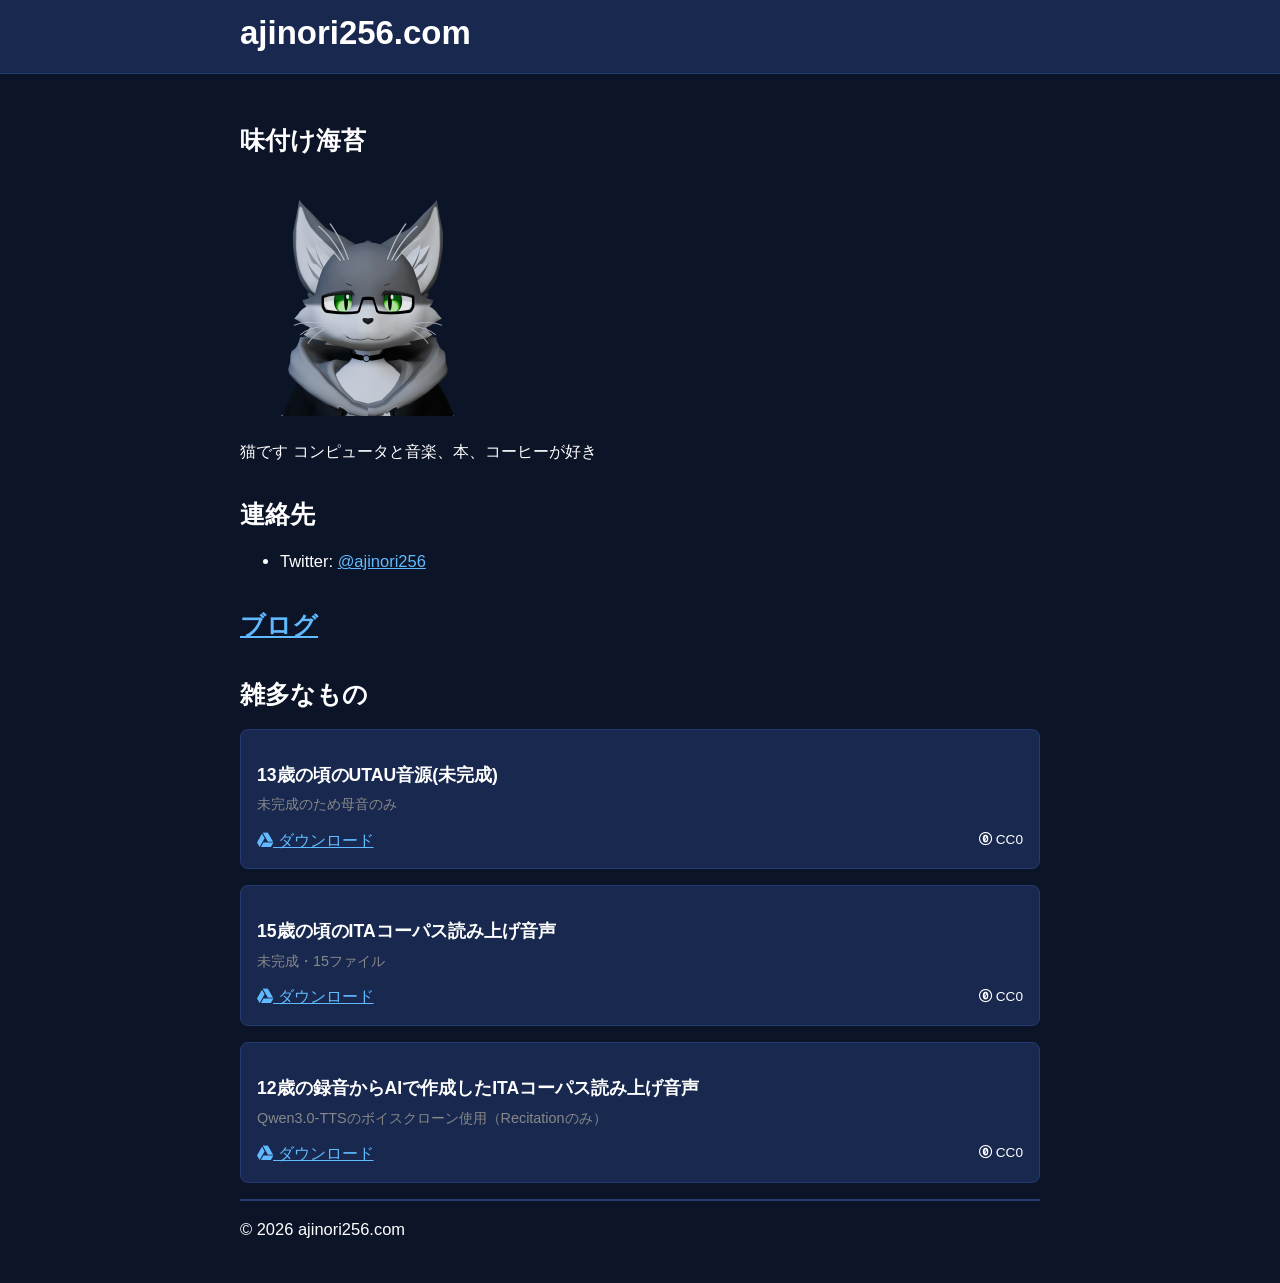
<file: index.html>
<!doctype html>
<html>
  <head>
    <meta name="viewport" content="width=device-width, initial-scale=1.0" />
    <link rel="stylesheet" href="style.css" />

    <link
      rel="stylesheet"
      href="https://cdnjs.cloudflare.com/ajax/libs/font-awesome/6.4.0/css/all.min.css"
    />
    <title>ajinori256.com</title>
    <style></style>
  </head>
  <body>
    <main>
      <div class="icon"></div>
      <header>
        <h1>ajinori256.com</h1>
      </header>
      <h2>味付け海苔</h2>
      <section>
        <img
          src="/images/image.png"
          alt="プロフィール画像"
          class="profile_image"
          width="256px"
        />
        <p>猫です コンピュータと音楽、本、コーヒーが好き</p>
      </section>
      <section>
        <h2>連絡先</h2>
        <ul>
          <li>
            Twitter: <a href="https://twitter.com/sub_ajinori">@ajinori256</a>
          </li>
        </ul>
      </section>
      <section>
        <h2><a href="/blog">ブログ</a></h2>
      </section>
      <section class="card_list">
        <h2>雑多なもの</h2>

        <div class="card_list">
          <article class="card_item">
            <h3 class="card_title">13歳の頃のUTAU音源(未完成)</h3>
            <p class="card_desc">未完成のため母音のみ</p>

            <div class="card_meta">
              <a
                class="card_link"
                href="https://drive.google.com/drive/folders/13NEu_EMmuWC2-O67UtiCMvTCGrdulT_i?usp=drive_link"
              >
                <i class="fa-brands fa-google-drive"></i> ダウンロード
              </a>

              <span class="card_license">
                <i class="fa-brands fa-creative-commons-zero"></i> CC0
              </span>
            </div>
          </article>

          <article class="card_item">
            <h3 class="card_title">15歳の頃のITAコーパス読み上げ音声</h3>
            <p class="card_desc">未完成・15ファイル</p>

            <div class="card_meta">
              <a
                class="card_link"
                href="https://drive.google.com/drive/folders/1vdGCCj4lfdvwq2YdgFSau1x5va0Jza_H?usp=drive_link"
              >
                <i class="fa-brands fa-google-drive"></i> ダウンロード
              </a>

              <span class="card_license">
                <i class="fa-brands fa-creative-commons-zero"></i> CC0
              </span>
            </div>
          </article>

          <article class="card_item">
            <h3 class="card_title">
              12歳の録音からAIで作成したITAコーパス読み上げ音声
            </h3>
            <p class="card_desc">
              Qwen3.0-TTSのボイスクローン使用（Recitationのみ）
            </p>

            <div class="card_meta">
              <a
                class="card_link"
                href="https://drive.google.com/drive/folders/1_1fHlHNE06hGRIZKHoaufp70ZAf0U-zU?usp=sharing"
              >
                <i class="fa-brands fa-google-drive"></i> ダウンロード
              </a>

              <span class="card_license">
                <i class="fa-brands fa-creative-commons-zero"></i> CC0
              </span>
            </div>
          </article>
        </div>
      </section>
    </main>
    <hr />
    <footer>
      <p>&copy; 2026 ajinori256.com</p>
    </footer>
  </body>
</html>
</file>
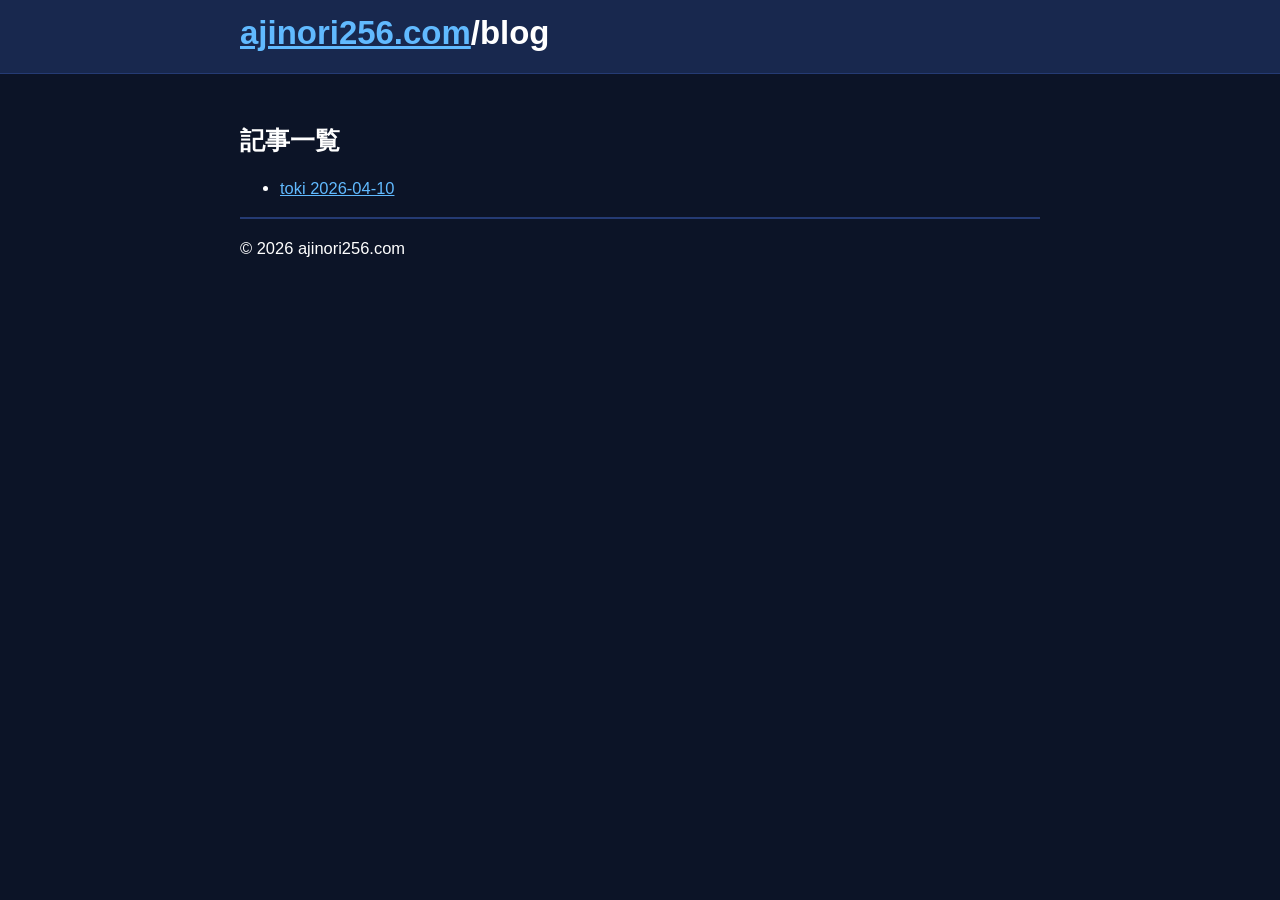
<file: blog/index.html>
<!doctype html>
<html>
  <head>
    <meta name="viewport" content="width=device-width, initial-scale=1.0" />
    <link rel="stylesheet" href="/style.css" />

    <link
      rel="stylesheet"
      href="https://cdnjs.cloudflare.com/ajax/libs/font-awesome/6.4.0/css/all.min.css"
    />
    <title>ajinori256.com</title>
    <style></style>
  </head>
  <body>
    <header>
      <h1><a href="/">ajinori256.com</a>/blog</h1>
    </header>
    <main>
      <article>
        <h2>記事一覧</h2>
        <ul>
          <li><a href="/blog/2026-04-10.html">toki 2026-04-10</a></li>
        </ul>
      </article>
    </main>
    <hr />
    <footer>
      <p>&copy; 2026 ajinori256.com</p>
    </footer>
  </body>
</html>
</file>
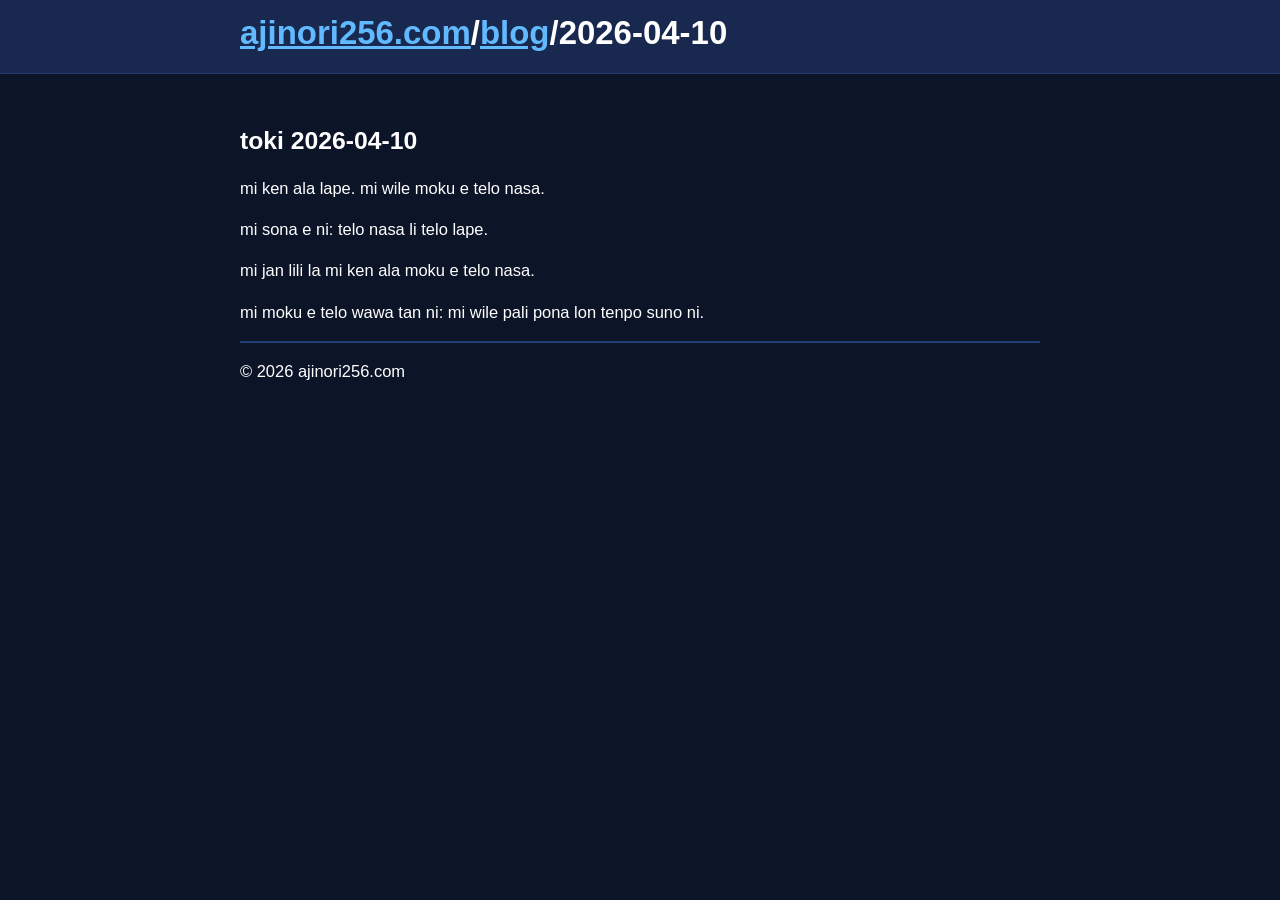
<file: blog/2026-04-10.html>
<!doctype html>
<html>
  <head>
    <meta name="viewport" content="width=device-width, initial-scale=1.0" />
    <link rel="stylesheet" href="/style.css" />

    <link
      rel="stylesheet"
      href="https://cdnjs.cloudflare.com/ajax/libs/font-awesome/6.4.0/css/all.min.css"
    />
    <title>ajinori256.com</title>
    <style></style>
  </head>
  <body>
    <header>
      <h1>
        <a href="/">ajinori256.com</a>/<a href="/blog">blog</a>/2026-04-10
      </h1>
    </header>
    <main>
      <article>
        <h2>toki 2026-04-10</h2>
        <p>
          mi ken ala lape. mi wile moku e telo nasa.
          </p>
          <p> 

              mi sona e ni: telo nasa li telo lape. 
            </p>
            <p>

            
         mi jan lili la mi ken ala moku e telo nasa. 
            </p>
            <p>

                mi moku e telo
                wawa tan ni: mi wile pali pona lon tenpo suno ni.
            </p>
        </p>
      </article>
    </main>
    <hr />
    <footer>
      <p>&copy; 2026 ajinori256.com</p>
    </footer>
  </body>
</html>
</file>
<file: style.css>
/*
hsl(223.5 100% 65.7%);
*/
:root {
  --nori-bg-1: hsl(223.5, 52%, 10%);
  --nori-bg-2: hsl(223, 52%, 20%);
  --nori-bg-3: hsl(223, 52%, 30%);
  --nori-fg-1: hsl(223.5, 52%, 100%);
  --nori-ac-1: hsl(223, 100%, 66%);
  --nori-ac-2: hsl(223, 100%, 56%);
  --nori-link: hsl(206, 100%, 69%);
  --nori-font-sans:
    ui-sans-serif, -apple-system, BlinkMacSystemFont, "Segoe UI", Roboto,
    Oxygen, Ubuntu, Cantarell, "Open Sans", "Helvetica Neue", "Noto Sans",
    "Hiragino Kaku Gothic ProN", "Hiragino Sans", "Source Han Sans JP",
    "Noto Sans JP", "Source Han Sans", "Noto Sans CJK JP", "Yu Gothic",
    "BIZ UDPGothic", "Meiryo", sans-serif, "Apple Color Emoji",
    "Noto Color Emoji", "Segoe UI Emoji", "Segoe UI Symbol";
  --nori-font-mono:
    ui-monospace, Consolas, monaco, "Ubuntu Mono", "Liberation Mono",
    "Courier New", Courier, "Noto Sans Mono", monospace;
}

.right {
  text-align: end;
}

html {
  background-color: var(--nori-bg-1);
  color: var(--nori-fg-1);
  font-family: var(--nori-font-sans);
}

body {
  padding: 0.5rem;
  margin: 16px auto;
  max-width: 800px;
  word-break: break-word;
  overflow-wrap: break-word;
  font-size: 1.03rem;
  line-height: 1.5;
}

header {
  background-color: var(--nori-bg-2);
  border-block-end: 1px solid var(--nori-bg-3);
  padding: 1rem;
  margin: -2rem calc(0px - (50vw - 50%)) 2rem;
  padding-inline-start: calc(50vw - 50%);
  padding-inline-end: calc(50vw - 50%);
}

header h1,
h2,
h3,
h4,
h5,
h6,
a {
  padding: 0;
  margin: 0;
}

h1,
h2,
h3,
h4,
h5,
h6 {
  padding-top: 1rem;
}

section {
  margin-block-end: 1rem;
}

.path {
  font-size: small;
}
code,
kbd,
pre,
samp {
  font-family: var(--nori-font-mono);
  background-color: var(--nori-bg-2);
  padding: 2px 4px;
  border-radius: 5px;
  border: 1px solid var(--nori-bg-3);
}

kbd {
  position: relative;
  top: 0px;
  border-bottom: 4px solid var(--nori-bg-3);
  transition: all 0.5s;
}
kbd:hover {
  position: relative;
  top: 4px;
  border-bottom: 1px solid var(--nori-bg-3);
}

blockquote {
  font-family: var(--nori-font-mono);
  background-color: var(--nori-bg-2);
  padding: 2px 4px;
  border-radius: 5px;
  border-left: 4px solid var(--nori-bg-3);
}

a {
  color: var(--nori-link);
}

input,
textarea,
select {
  color: var(--nori-fg-1);
  background: var(--nori-bg-2);
  border-radius: 5px;
  border: 1px solid var(--nori-bg-3);
  padding: 6px 12px;
  margin-bottom: 0.5rem;
  box-shadow: none;
}

button {
  color: var(--nori-fg-1);
  background: var(--nori-bg-3);
  border: none;
  border-radius: 4px;
  padding: 8px 16px;
  font-weight: bold;
  transition: background 0.2s;
}

button:hover {
  background: var(--nori-bg-2);
}

hr {
  border: 0;
  border-bottom: 2px solid var(--nori-bg-3);
  margin: 1rem auto;
}

table caption {
  font-weight: bold;
  margin-bottom: 0.25rem;
}

table {
  border-collapse: collapse;
  width: 100%;
}
thead {
  border-bottom: 2px solid var(--nori-bg-3);
}
tfoot {
  border-top: 2px solid var(--nori-bg-3);
}
td,
th {
  text-align: left;
  padding: 0.5rem;
}

th {
}

tr:nth-child(even) {
  background: var(--nori-bg-2);
}

.card_list {
  display: grid;
  gap: 16px;
}

.card_item {
  border: 1px solid var(--nori-bg-3);
  border-radius: 8px;
  padding: 16px;
  background: var(--nori-bg-2);
}

.card_title {
  font-size: 1.1rem;
  margin: 0 0 6px;
}

.card_desc {
  margin: 0 0 12px;
  color: #888;
  font-size: 0.9rem;
}

.card_meta {
  display: flex;
  justify-content: space-between;
  align-items: center;
  gap: 12px;
  flex-wrap: wrap;
}

.card_license {
  font-size: 0.85rem;
  color: #fff;
}
</file>
